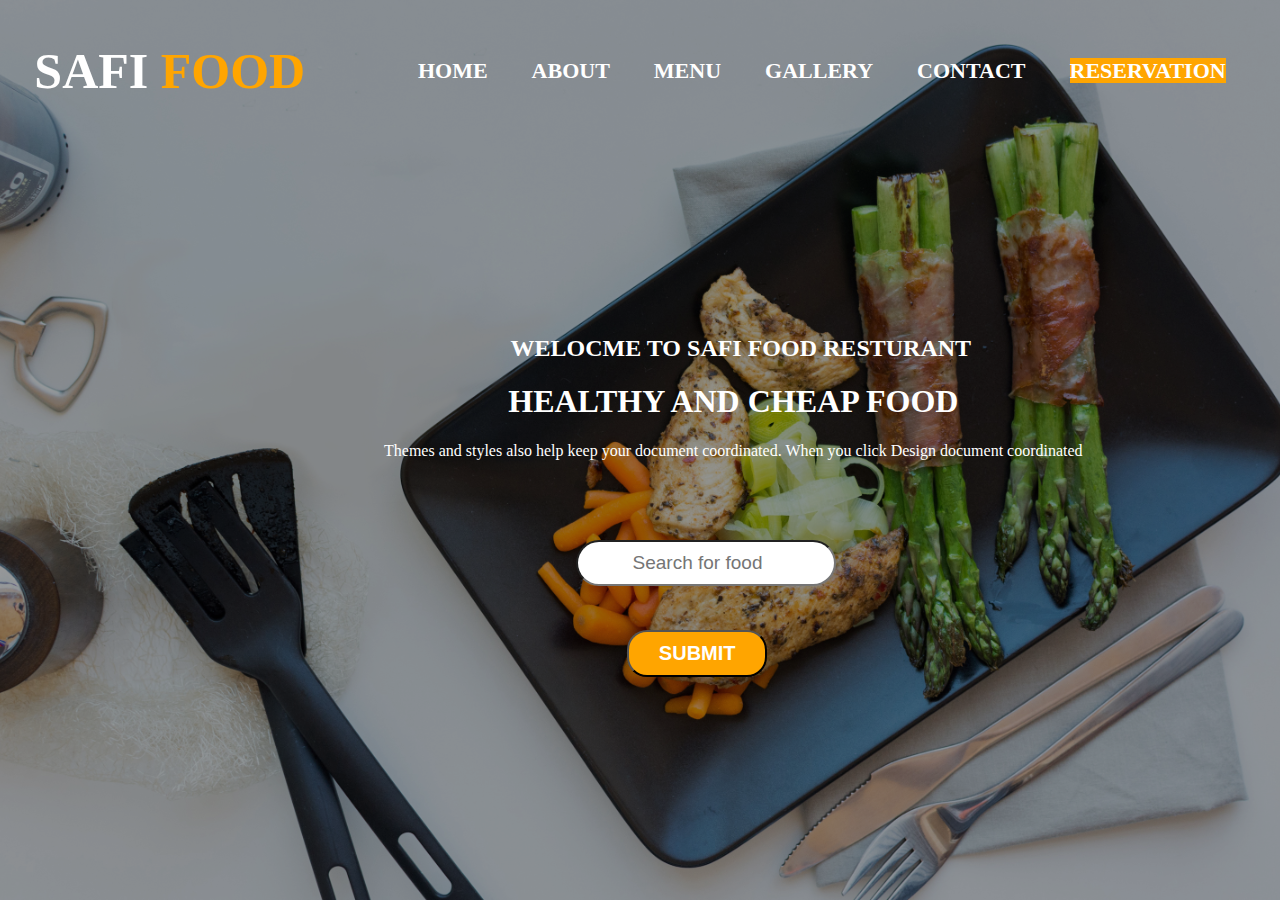
<file: index.html>
<!DOCTYPE html>
<html lang="en">
<head>
    <meta charset="UTF-8">
    <meta http-equiv="X-UA-Compatible" content="IE=edge">
    <meta name="viewport" content="width=device-width, initial-scale=1.0">
    <link rel="stylesheet" href="style.css">
    <title>SAFI  food project</title>
</head>
<body>
    <header>
   <h1>SAFI <span> FOOD</span> </h1>
<nav>
<ul>
<li><a href="home.html">HOME</a></li>
<li><a href="">ABOUT</a></li>
<li><a href="">MENU</a></li>
<li><a href="">GALLERY</a></li>
<li><a href="">CONTACT</a></li>
<li><a href="" class="res">RESERVATION</a></li>

</ul>
</nav>
</header>

<main>
<h2>WELOCME TO SAFI FOOD RESTURANT </h2>
<h1>HEALTHY AND CHEAP FOOD </h1>
<p>Themes and styles also help keep your document coordinated. When you click Design document coordinated
    </p>
</main>

<div class="search">
<input type="search" name="id= " class="search" placeholder="Search for food">
</div>
<button>
    SUBMIT
</button>














</div>




    
</body>
</html>
</file>
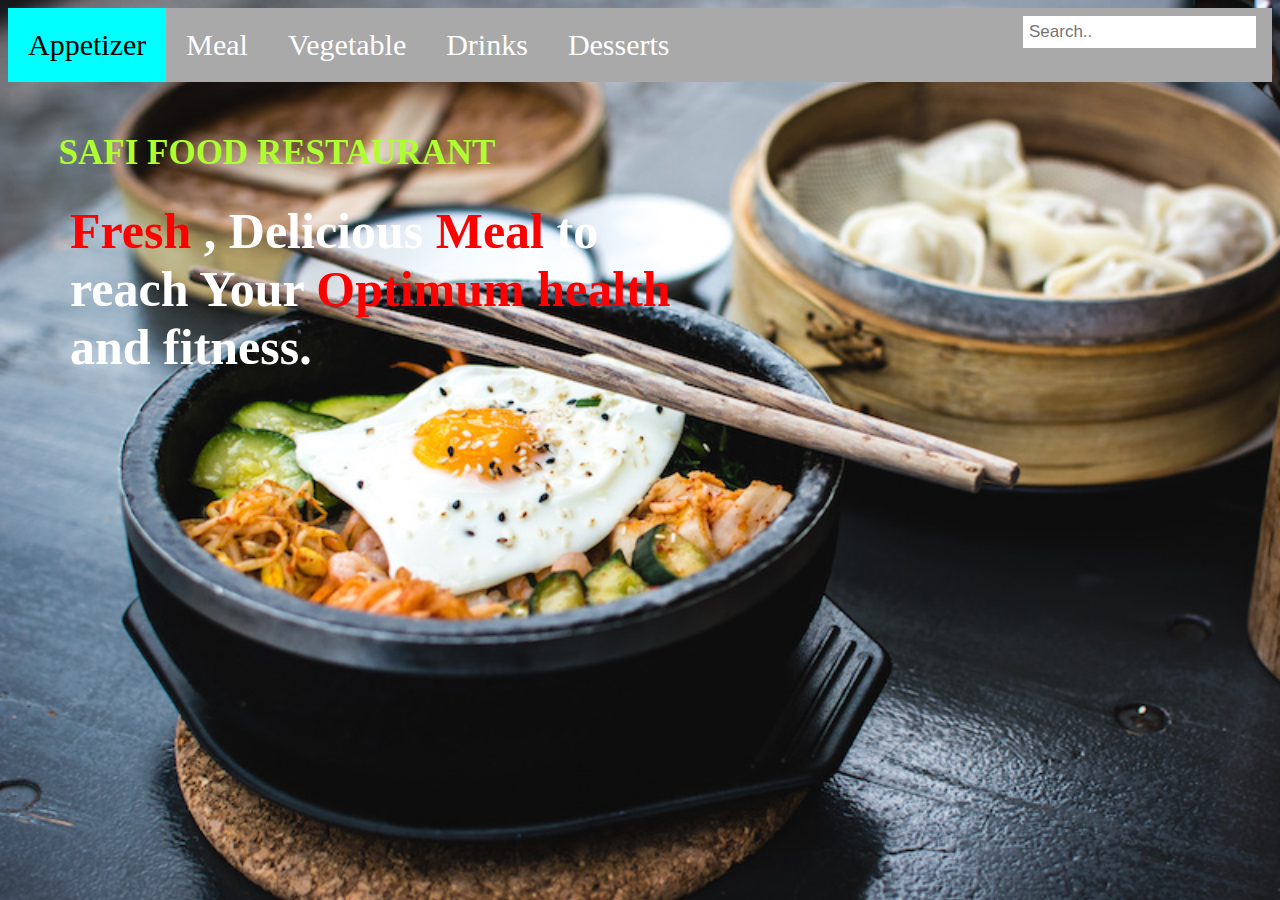
<file: about.html>
<!DOCTYPE html>
<html lang="en">
<head>
    <meta charset="UTF-8">
    <meta http-equiv="X-UA-Compatible" content="IE=edge">
    <meta name="viewport" content="width=device-width, initial-scale=1.0">
    <link rel="stylesheet" href="index.html">
    <title>AFGHAN FOOD PROJECT</title>
    <style>
body{
    background-image: url('images/1.jpg');
  
  background-size: cover;



}h1{

margin: 4%;
color:greenyellow;
font-size: 35px;
font-weight: bold;
}
h2{
    position: absolute;
    left: 70px;
    top: 160px;
    color:white;
    font-size: 50px;
    font-weight: bold;
}h2 span{

    color: red;
  
}



   .zahida {
  overflow: hidden;
  background-color:darkgray;
}

.zahida a {
  float: left;
  display: block;
  color: white;
  text-align: center;
  padding: 20px 20px;
  text-decoration: none;
  font-size: 30px;
  
}}

.zahida a:hover {
  background-color:palegreen;
  color: black;
}


.zahida a.active {
  background-color:cyan;
   color:black; 
}


.zahida input[type=text] {
  float: right;
  padding: 6px;
  border: none;
  margin-top: 8px;
  margin-right: 16px;
  font-size: 17px;
}



@media screen and (max-width: 600px) {
  .zahida a, .zahida input[type=text] {
    float: none;
    display: block;
    text-align: left;
    width: 100%;
    margin: 0;
    padding: 14px;
  }
  .zahida input[type=text] {
    border: 1px solid darkgray;
  }
  
  



    </style>
</head>
<body>
    <div class="zahida">
        <a class="active" href="#home">Appetizer</a>
        <a href="#about">Meal </a>
        <a href="#about">Vegetable</a>
        <a href="#about">Drinks</a>
        <a href="#contact">Desserts</a>
        <input type="text" placeholder="Search..">
      </div>
    
     <h1>SAFI FOOD RESTAURANT </h1>
     <h2><span>Fresh </span>, Delicious <span>Meal</span> to <br>reach Your <span>Optimum health</span> <br> and fitness.</h2>



</body>
</html>
</file>
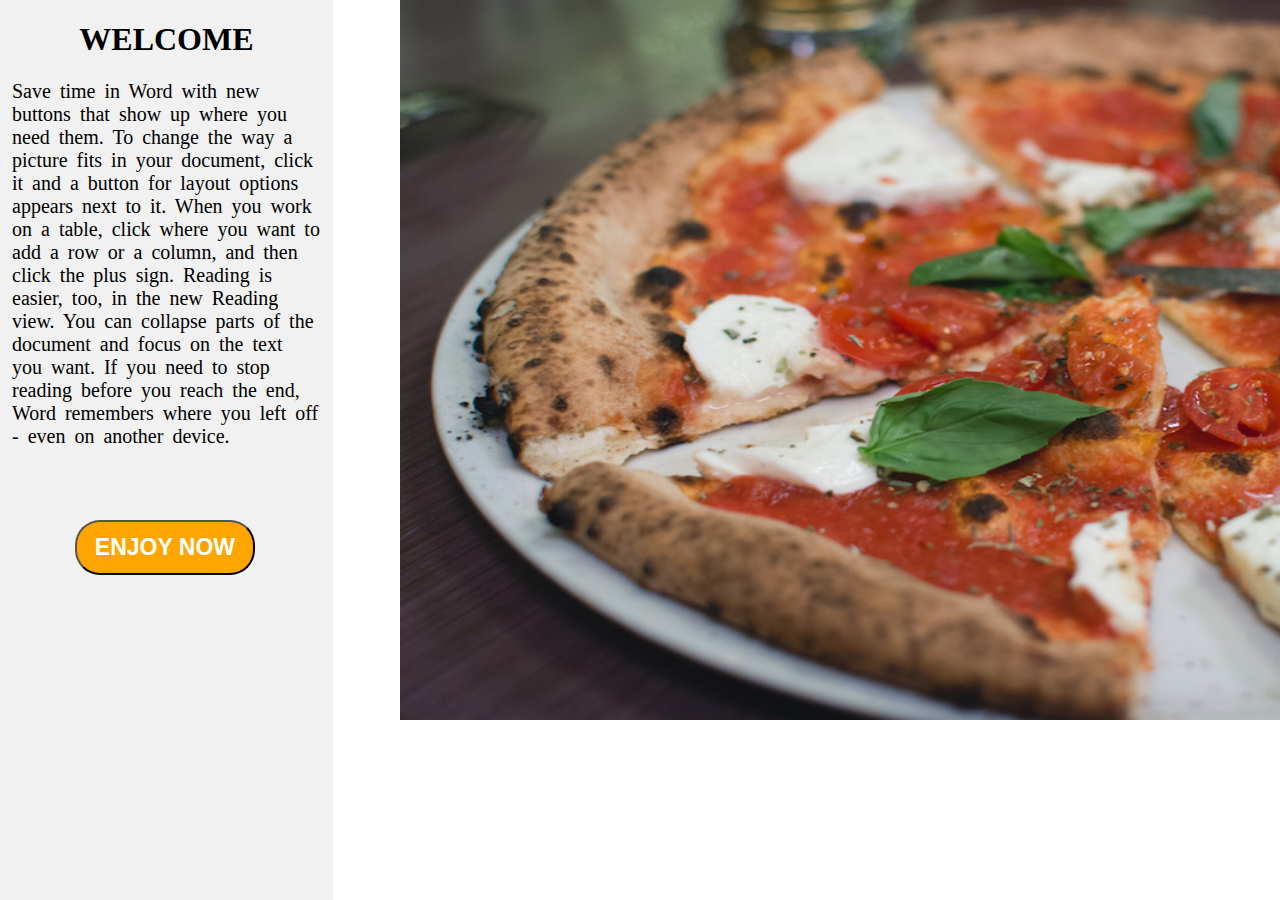
<file: home.html>
<!DOCTYPE html>
<html lang="en">
<head>
    <meta charset="UTF-8">
    <meta http-equiv="X-UA-Compatible" content="IE=edge">
    <meta name="viewport" content="width=device-width, initial-scale=1.0">
    <link rel="stylesheet" href="index.html">
    <title>SAFI FOOD PROJECT</title>
      <style>
      body{
        margin: 0px;

      }ul{
        list-style-type:none;
        margin: 0;
        padding: 0;
        width: 26%;
        background-color: #f1f1f1;
        position: fixed;
        height: 100%;
        overflow: auto;

      }li a{
        display: block;
        color: #000;
        padding: 8px 0 8px 16px;
        text-decoration: none;

      }li a.active{
        background-color: steelblue;
        color: white;

      }li a:hover:not(.active){
        background-color: turquoise;
        color: white;

      }h1{
        text-align: center;
      }p{
        margin: 12px;
        font-size: 20px;
        word-spacing: 4px;
      }
      button{
        margin: 25px;
        padding: 12px;
        border-radius: 25px;
        position: absolute;
        top:55%;
        left: 15%;
        width: 180px;
        color:white;
        background-color: orange;
        font-size:23px;
        font-weight: bold;

        
      }
      img{
       
         width:1130px;
         height: 720px;
         background-size: cover;
         position: absolute;
         left: 400px;

      }

      </style>

</head>
<body>
<ul>

 <h1>WELCOME </h1>
<p>Save time in Word with new buttons that show up where you need them. To change the way a picture fits in your document, click it and a button for layout options appears next to it. When you work on a table, click where you want to add a row or a column, and then click the plus sign.
    Reading is easier, too, in the new Reading view. You can collapse parts of the document and focus on the text you want. If you need to stop reading before you reach the end, Word remembers where you left off - even on another device.
    </p>
    <button> ENJOY NOW </button>
</ul>
   <img src="images/2.jpg">



</body>
</html>
</file>
<file: style.css>
*{
    margin: opx;
    padding: opx;
    box-sizing: border-box;
    
}body{
    background: rgba(0, 0, 0,  0.4) url('hero.jpg') center fixed ;
    background-size: cover;
    background-blend-mode: darken;

}header{
    display: flex;
    justify-content: space-around;
    align-items: center;

    }header h1{
        color: white;
        font-size: 50px;
        
    }header span{
        color: orange;
    }
    nav ul li{
        display: inline-block;
        padding: 20px;
        list-style: none;
    }
    nav ul li a{
        text-decoration: none;
        color: white;
        font-size: 22px;
        font-weight: 900;
        text-transform: uppercase;
    }.res{
        background-color: orange;
       /* padding: 6px;*/
        
    }nav ul li a:hover{
        font-size: 30px;
        background: yellow;
        color: red;
    }main{
       position: absolute;
       top: 35%;
       left: 30%;
       color: white;
    }main h2{
        margin-left: 15px;
        text-align: center;
    }main p{
        text-align: center;

    }main h1{
        text-align: center;
        font-weight: bold;
        
    }.search{
        position: absolute;
        top: 60%;
        left:45%;
        border-radius: 55px;;
    }input{
        width: 260px;
        padding: 10px;
        font-size: 19px;
        text-align: center;
     
        
    }button{
        position: absolute;
        top: 70%;
        left: 49%;
        padding: 10px;
        font-size: 20px;
        font-weight: bold;
        background-color: orange;
        border-radius:20px;
        width: 140px;
        color: white;

    }button:hover{
        background:yellow;
        color: red;

    }
</file>
